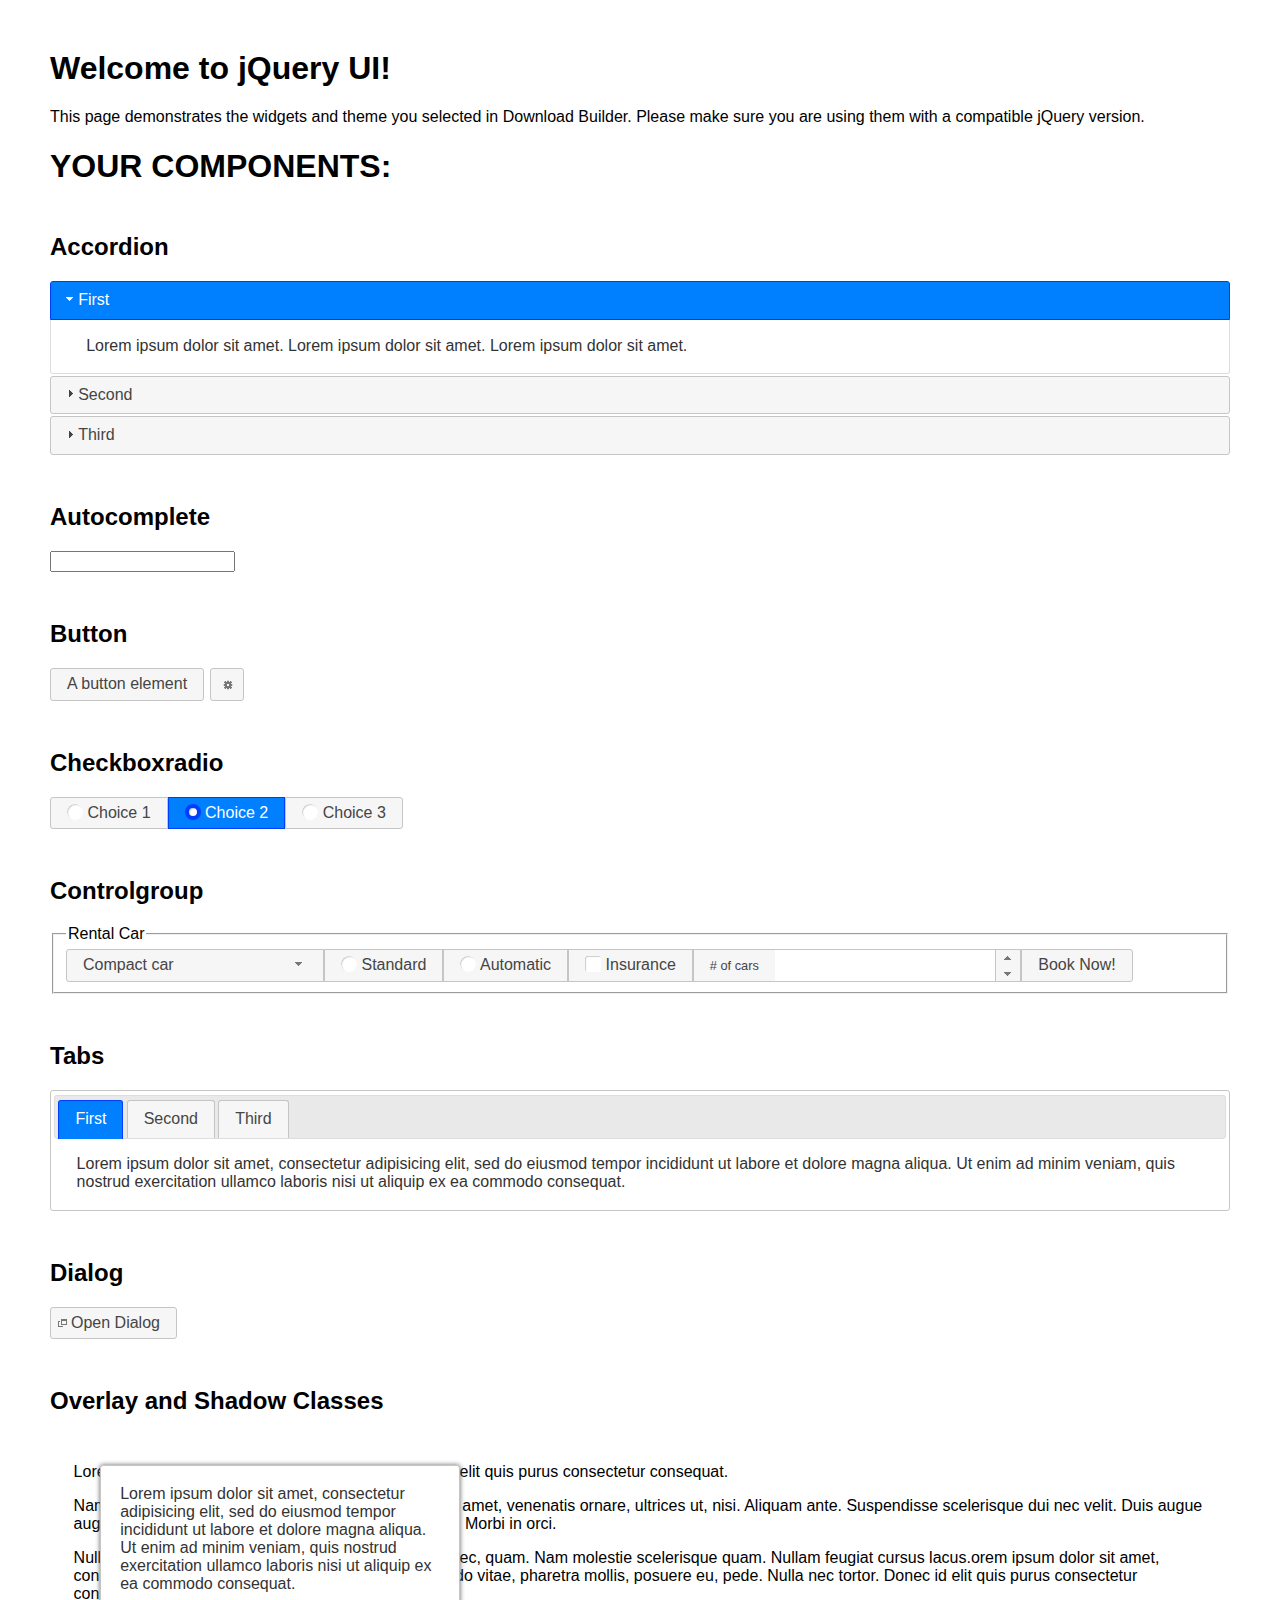
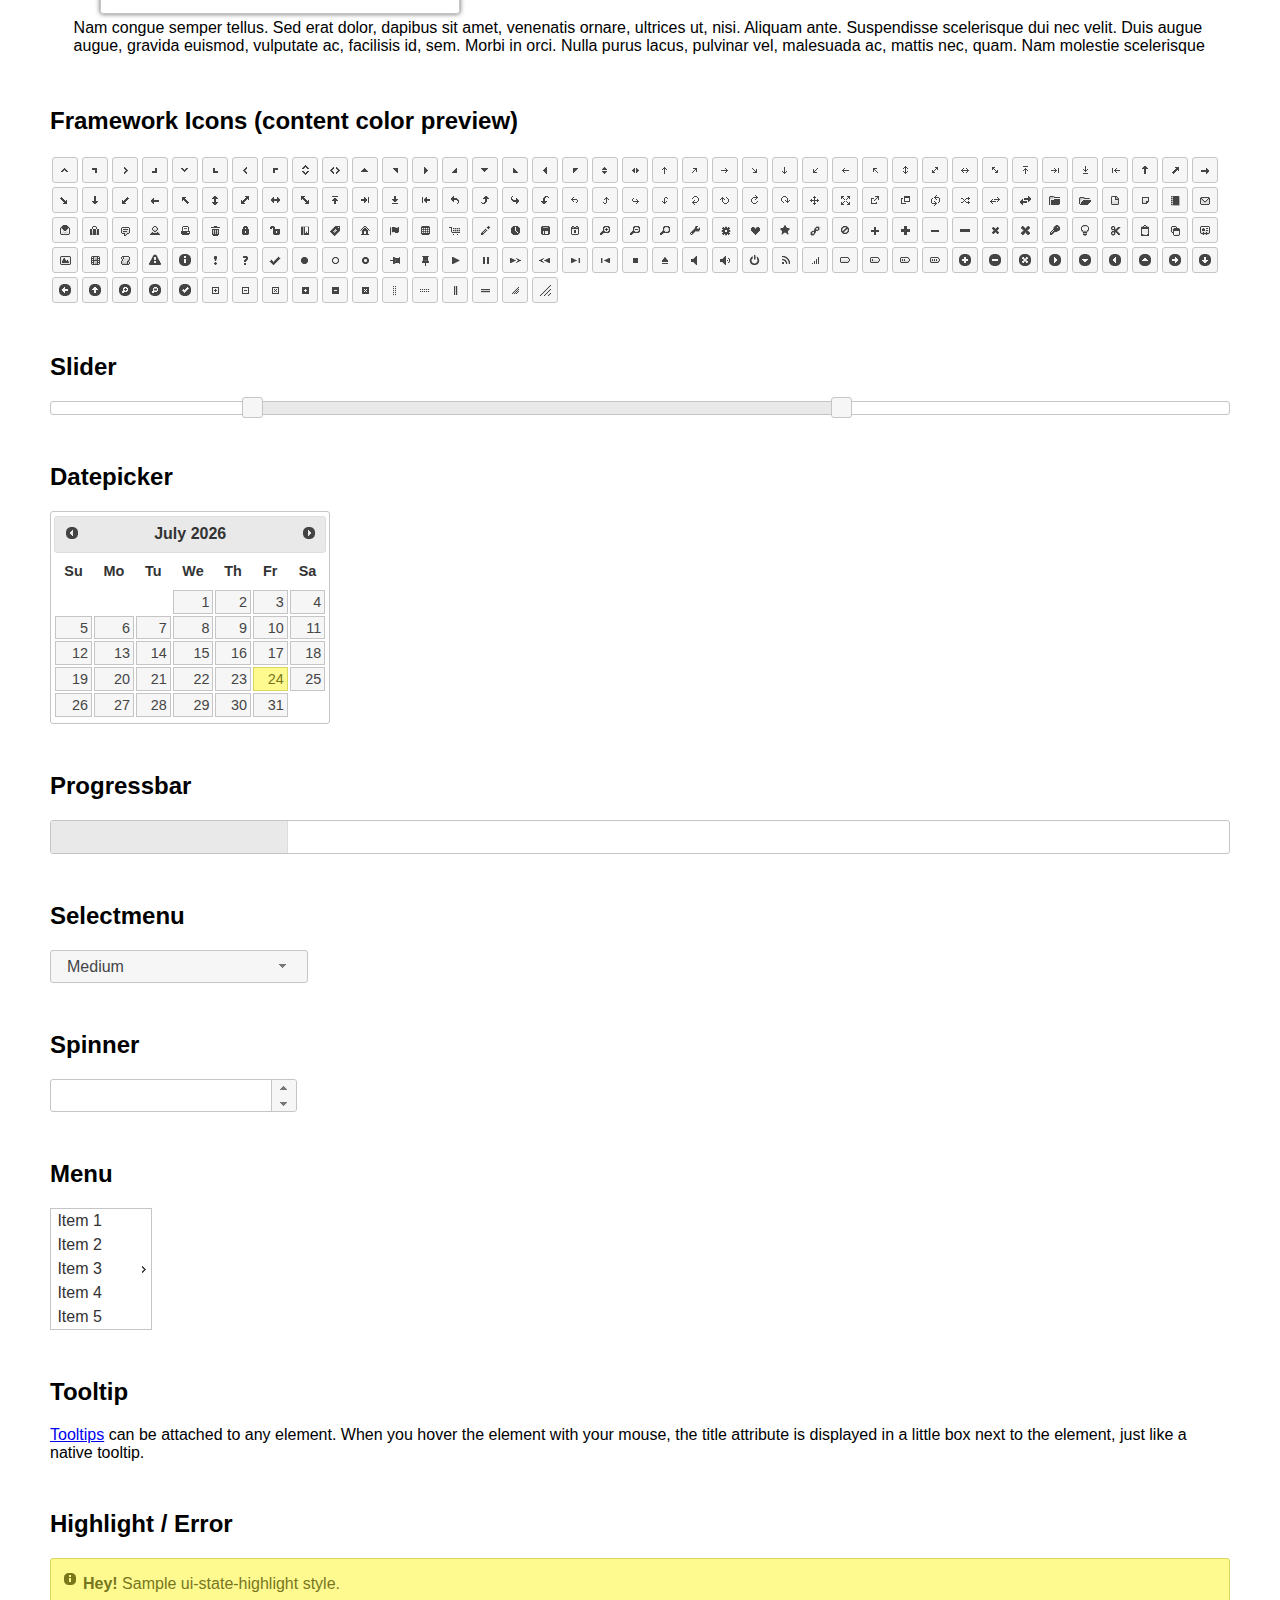
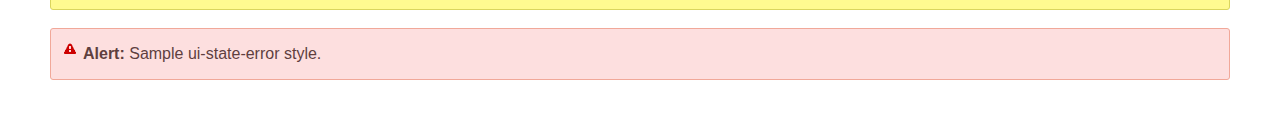
<file: Restaurant/jquery-ui-1.12.1/index.html>
<!doctype html>
<html lang="us">
<head>
	<meta charset="utf-8">
	<title>jQuery UI Example Page</title>
	<link href="jquery-ui.css" rel="stylesheet">
	<style>
	body{
		font-family: "Trebuchet MS", sans-serif;
		margin: 50px;
	}
	.demoHeaders {
		margin-top: 2em;
	}
	#dialog-link {
		padding: .4em 1em .4em 20px;
		text-decoration: none;
		position: relative;
	}
	#dialog-link span.ui-icon {
		margin: 0 5px 0 0;
		position: absolute;
		left: .2em;
		top: 50%;
		margin-top: -8px;
	}
	#icons {
		margin: 0;
		padding: 0;
	}
	#icons li {
		margin: 2px;
		position: relative;
		padding: 4px 0;
		cursor: pointer;
		float: left;
		list-style: none;
	}
	#icons span.ui-icon {
		float: left;
		margin: 0 4px;
	}
	.fakewindowcontain .ui-widget-overlay {
		position: absolute;
	}
	select {
		width: 200px;
	}
	</style>
</head>
<body>

<h1>Welcome to jQuery UI!</h1>

<div class="ui-widget">
	<p>This page demonstrates the widgets and theme you selected in Download Builder. Please make sure you are using them with a compatible jQuery version.</p>
</div>

<h1>YOUR COMPONENTS:</h1>


<!-- Accordion -->
<h2 class="demoHeaders">Accordion</h2>
<div id="accordion">
	<h3>First</h3>
	<div>Lorem ipsum dolor sit amet. Lorem ipsum dolor sit amet. Lorem ipsum dolor sit amet.</div>
	<h3>Second</h3>
	<div>Phasellus mattis tincidunt nibh.</div>
	<h3>Third</h3>
	<div>Nam dui erat, auctor a, dignissim quis.</div>
</div>



<!-- Autocomplete -->
<h2 class="demoHeaders">Autocomplete</h2>
<div>
	<input id="autocomplete" title="type &quot;a&quot;">
</div>



<!-- Button -->
<h2 class="demoHeaders">Button</h2>
<button id="button">A button element</button>
<button id="button-icon">An icon-only button</button>



<!-- Checkboxradio -->
<h2 class="demoHeaders">Checkboxradio</h2>
<form style="margin-top: 1em;">
	<div id="radioset">
		<input type="radio" id="radio1" name="radio"><label for="radio1">Choice 1</label>
		<input type="radio" id="radio2" name="radio" checked="checked"><label for="radio2">Choice 2</label>
		<input type="radio" id="radio3" name="radio"><label for="radio3">Choice 3</label>
	</div>
</form>



<!-- Controlgroup -->
<h2 class="demoHeaders">Controlgroup</h2>
<fieldset>
	<legend>Rental Car</legend>
	<div id="controlgroup">
		<select id="car-type">
			<option>Compact car</option>
			<option>Midsize car</option>
			<option>Full size car</option>
			<option>SUV</option>
			<option>Luxury</option>
			<option>Truck</option>
			<option>Van</option>
		</select>
		<label for="transmission-standard">Standard</label>
		<input type="radio" name="transmission" id="transmission-standard">
		<label for="transmission-automatic">Automatic</label>
		<input type="radio" name="transmission" id="transmission-automatic">
		<label for="insurance">Insurance</label>
		<input type="checkbox" name="insurance" id="insurance">
		<label for="horizontal-spinner" class="ui-controlgroup-label"># of cars</label>
		<input id="horizontal-spinner" class="ui-spinner-input">
		<button>Book Now!</button>
	</div>
</fieldset>



<!-- Tabs -->
<h2 class="demoHeaders">Tabs</h2>
<div id="tabs">
	<ul>
		<li><a href="#tabs-1">First</a></li>
		<li><a href="#tabs-2">Second</a></li>
		<li><a href="#tabs-3">Third</a></li>
	</ul>
	<div id="tabs-1">Lorem ipsum dolor sit amet, consectetur adipisicing elit, sed do eiusmod tempor incididunt ut labore et dolore magna aliqua. Ut enim ad minim veniam, quis nostrud exercitation ullamco laboris nisi ut aliquip ex ea commodo consequat.</div>
	<div id="tabs-2">Phasellus mattis tincidunt nibh. Cras orci urna, blandit id, pretium vel, aliquet ornare, felis. Maecenas scelerisque sem non nisl. Fusce sed lorem in enim dictum bibendum.</div>
	<div id="tabs-3">Nam dui erat, auctor a, dignissim quis, sollicitudin eu, felis. Pellentesque nisi urna, interdum eget, sagittis et, consequat vestibulum, lacus. Mauris porttitor ullamcorper augue.</div>
</div>



<h2 class="demoHeaders">Dialog</h2>
<p>
	<button id="dialog-link" class="ui-button ui-corner-all ui-widget">
		<span class="ui-icon ui-icon-newwin"></span>Open Dialog
	</button>
</p>

<h2 class="demoHeaders">Overlay and Shadow Classes</h2>
<div style="position: relative; width: 96%; height: 200px; padding:1% 2%; overflow:hidden;" class="fakewindowcontain">
	<p>Lorem ipsum dolor sit amet,  Nulla nec tortor. Donec id elit quis purus consectetur consequat. </p><p>Nam congue semper tellus. Sed erat dolor, dapibus sit amet, venenatis ornare, ultrices ut, nisi. Aliquam ante. Suspendisse scelerisque dui nec velit. Duis augue augue, gravida euismod, vulputate ac, facilisis id, sem. Morbi in orci. </p><p>Nulla purus lacus, pulvinar vel, malesuada ac, mattis nec, quam. Nam molestie scelerisque quam. Nullam feugiat cursus lacus.orem ipsum dolor sit amet, consectetur adipiscing elit. Donec libero risus, commodo vitae, pharetra mollis, posuere eu, pede. Nulla nec tortor. Donec id elit quis purus consectetur consequat. </p><p>Nam congue semper tellus. Sed erat dolor, dapibus sit amet, venenatis ornare, ultrices ut, nisi. Aliquam ante. Suspendisse scelerisque dui nec velit. Duis augue augue, gravida euismod, vulputate ac, facilisis id, sem. Morbi in orci. Nulla purus lacus, pulvinar vel, malesuada ac, mattis nec, quam. Nam molestie scelerisque quam. </p><p>Nullam feugiat cursus lacus.orem ipsum dolor sit amet, consectetur adipiscing elit. Donec libero risus, commodo vitae, pharetra mollis, posuere eu, pede. Nulla nec tortor. Donec id elit quis purus consectetur consequat. Nam congue semper tellus. Sed erat dolor, dapibus sit amet, venenatis ornare, ultrices ut, nisi. Aliquam ante. </p><p>Suspendisse scelerisque dui nec velit. Duis augue augue, gravida euismod, vulputate ac, facilisis id, sem. Morbi in orci. Nulla purus lacus, pulvinar vel, malesuada ac, mattis nec, quam. Nam molestie scelerisque quam. Nullam feugiat cursus lacus.orem ipsum dolor sit amet, consectetur adipiscing elit. Donec libero risus, commodo vitae, pharetra mollis, posuere eu, pede. Nulla nec tortor. Donec id elit quis purus consectetur consequat. Nam congue semper tellus. Sed erat dolor, dapibus sit amet, venenatis ornare, ultrices ut, nisi. </p>

	<!-- ui-dialog -->
	<div class="ui-widget-overlay ui-front"></div>
	<div style="position: absolute; width: 320px; left: 50px; top: 30px; padding: 1.2em" class="ui-widget ui-front ui-widget-content ui-corner-all ui-widget-shadow">
		Lorem ipsum dolor sit amet, consectetur adipisicing elit, sed do eiusmod tempor incididunt ut labore et dolore magna aliqua. Ut enim ad minim veniam, quis nostrud exercitation ullamco laboris nisi ut aliquip ex ea commodo consequat.
	</div>

</div>

<!-- ui-dialog -->
<div id="dialog" title="Dialog Title">
	<p>Lorem ipsum dolor sit amet, consectetur adipisicing elit, sed do eiusmod tempor incididunt ut labore et dolore magna aliqua. Ut enim ad minim veniam, quis nostrud exercitation ullamco laboris nisi ut aliquip ex ea commodo consequat.</p>
</div>



<h2 class="demoHeaders">Framework Icons (content color preview)</h2>
<ul id="icons" class="ui-widget ui-helper-clearfix">
	<li class="ui-state-default ui-corner-all" title=".ui-icon-caret-1-n"><span class="ui-icon ui-icon-caret-1-n"></span></li>
	<li class="ui-state-default ui-corner-all" title=".ui-icon-caret-1-ne"><span class="ui-icon ui-icon-caret-1-ne"></span></li>
	<li class="ui-state-default ui-corner-all" title=".ui-icon-caret-1-e"><span class="ui-icon ui-icon-caret-1-e"></span></li>
	<li class="ui-state-default ui-corner-all" title=".ui-icon-caret-1-se"><span class="ui-icon ui-icon-caret-1-se"></span></li>
	<li class="ui-state-default ui-corner-all" title=".ui-icon-caret-1-s"><span class="ui-icon ui-icon-caret-1-s"></span></li>
	<li class="ui-state-default ui-corner-all" title=".ui-icon-caret-1-sw"><span class="ui-icon ui-icon-caret-1-sw"></span></li>
	<li class="ui-state-default ui-corner-all" title=".ui-icon-caret-1-w"><span class="ui-icon ui-icon-caret-1-w"></span></li>
	<li class="ui-state-default ui-corner-all" title=".ui-icon-caret-1-nw"><span class="ui-icon ui-icon-caret-1-nw"></span></li>
	<li class="ui-state-default ui-corner-all" title=".ui-icon-caret-2-n-s"><span class="ui-icon ui-icon-caret-2-n-s"></span></li>
	<li class="ui-state-default ui-corner-all" title=".ui-icon-caret-2-e-w"><span class="ui-icon ui-icon-caret-2-e-w"></span></li>
	<li class="ui-state-default ui-corner-all" title=".ui-icon-triangle-1-n"><span class="ui-icon ui-icon-triangle-1-n"></span></li>
	<li class="ui-state-default ui-corner-all" title=".ui-icon-triangle-1-ne"><span class="ui-icon ui-icon-triangle-1-ne"></span></li>
	<li class="ui-state-default ui-corner-all" title=".ui-icon-triangle-1-e"><span class="ui-icon ui-icon-triangle-1-e"></span></li>
	<li class="ui-state-default ui-corner-all" title=".ui-icon-triangle-1-se"><span class="ui-icon ui-icon-triangle-1-se"></span></li>
	<li class="ui-state-default ui-corner-all" title=".ui-icon-triangle-1-s"><span class="ui-icon ui-icon-triangle-1-s"></span></li>
	<li class="ui-state-default ui-corner-all" title=".ui-icon-triangle-1-sw"><span class="ui-icon ui-icon-triangle-1-sw"></span></li>
	<li class="ui-state-default ui-corner-all" title=".ui-icon-triangle-1-w"><span class="ui-icon ui-icon-triangle-1-w"></span></li>
	<li class="ui-state-default ui-corner-all" title=".ui-icon-triangle-1-nw"><span class="ui-icon ui-icon-triangle-1-nw"></span></li>
	<li class="ui-state-default ui-corner-all" title=".ui-icon-triangle-2-n-s"><span class="ui-icon ui-icon-triangle-2-n-s"></span></li>
	<li class="ui-state-default ui-corner-all" title=".ui-icon-triangle-2-e-w"><span class="ui-icon ui-icon-triangle-2-e-w"></span></li>
	<li class="ui-state-default ui-corner-all" title=".ui-icon-arrow-1-n"><span class="ui-icon ui-icon-arrow-1-n"></span></li>
	<li class="ui-state-default ui-corner-all" title=".ui-icon-arrow-1-ne"><span class="ui-icon ui-icon-arrow-1-ne"></span></li>
	<li class="ui-state-default ui-corner-all" title=".ui-icon-arrow-1-e"><span class="ui-icon ui-icon-arrow-1-e"></span></li>
	<li class="ui-state-default ui-corner-all" title=".ui-icon-arrow-1-se"><span class="ui-icon ui-icon-arrow-1-se"></span></li>
	<li class="ui-state-default ui-corner-all" title=".ui-icon-arrow-1-s"><span class="ui-icon ui-icon-arrow-1-s"></span></li>
	<li class="ui-state-default ui-corner-all" title=".ui-icon-arrow-1-sw"><span class="ui-icon ui-icon-arrow-1-sw"></span></li>
	<li class="ui-state-default ui-corner-all" title=".ui-icon-arrow-1-w"><span class="ui-icon ui-icon-arrow-1-w"></span></li>
	<li class="ui-state-default ui-corner-all" title=".ui-icon-arrow-1-nw"><span class="ui-icon ui-icon-arrow-1-nw"></span></li>
	<li class="ui-state-default ui-corner-all" title=".ui-icon-arrow-2-n-s"><span class="ui-icon ui-icon-arrow-2-n-s"></span></li>
	<li class="ui-state-default ui-corner-all" title=".ui-icon-arrow-2-ne-sw"><span class="ui-icon ui-icon-arrow-2-ne-sw"></span></li>
	<li class="ui-state-default ui-corner-all" title=".ui-icon-arrow-2-e-w"><span class="ui-icon ui-icon-arrow-2-e-w"></span></li>
	<li class="ui-state-default ui-corner-all" title=".ui-icon-arrow-2-se-nw"><span class="ui-icon ui-icon-arrow-2-se-nw"></span></li>
	<li class="ui-state-default ui-corner-all" title=".ui-icon-arrowstop-1-n"><span class="ui-icon ui-icon-arrowstop-1-n"></span></li>
	<li class="ui-state-default ui-corner-all" title=".ui-icon-arrowstop-1-e"><span class="ui-icon ui-icon-arrowstop-1-e"></span></li>
	<li class="ui-state-default ui-corner-all" title=".ui-icon-arrowstop-1-s"><span class="ui-icon ui-icon-arrowstop-1-s"></span></li>
	<li class="ui-state-default ui-corner-all" title=".ui-icon-arrowstop-1-w"><span class="ui-icon ui-icon-arrowstop-1-w"></span></li>
	<li class="ui-state-default ui-corner-all" title=".ui-icon-arrowthick-1-n"><span class="ui-icon ui-icon-arrowthick-1-n"></span></li>
	<li class="ui-state-default ui-corner-all" title=".ui-icon-arrowthick-1-ne"><span class="ui-icon ui-icon-arrowthick-1-ne"></span></li>
	<li class="ui-state-default ui-corner-all" title=".ui-icon-arrowthick-1-e"><span class="ui-icon ui-icon-arrowthick-1-e"></span></li>
	<li class="ui-state-default ui-corner-all" title=".ui-icon-arrowthick-1-se"><span class="ui-icon ui-icon-arrowthick-1-se"></span></li>
	<li class="ui-state-default ui-corner-all" title=".ui-icon-arrowthick-1-s"><span class="ui-icon ui-icon-arrowthick-1-s"></span></li>
	<li class="ui-state-default ui-corner-all" title=".ui-icon-arrowthick-1-sw"><span class="ui-icon ui-icon-arrowthick-1-sw"></span></li>
	<li class="ui-state-default ui-corner-all" title=".ui-icon-arrowthick-1-w"><span class="ui-icon ui-icon-arrowthick-1-w"></span></li>
	<li class="ui-state-default ui-corner-all" title=".ui-icon-arrowthick-1-nw"><span class="ui-icon ui-icon-arrowthick-1-nw"></span></li>
	<li class="ui-state-default ui-corner-all" title=".ui-icon-arrowthick-2-n-s"><span class="ui-icon ui-icon-arrowthick-2-n-s"></span></li>
	<li class="ui-state-default ui-corner-all" title=".ui-icon-arrowthick-2-ne-sw"><span class="ui-icon ui-icon-arrowthick-2-ne-sw"></span></li>
	<li class="ui-state-default ui-corner-all" title=".ui-icon-arrowthick-2-e-w"><span class="ui-icon ui-icon-arrowthick-2-e-w"></span></li>
	<li class="ui-state-default ui-corner-all" title=".ui-icon-arrowthick-2-se-nw"><span class="ui-icon ui-icon-arrowthick-2-se-nw"></span></li>
	<li class="ui-state-default ui-corner-all" title=".ui-icon-arrowthickstop-1-n"><span class="ui-icon ui-icon-arrowthickstop-1-n"></span></li>
	<li class="ui-state-default ui-corner-all" title=".ui-icon-arrowthickstop-1-e"><span class="ui-icon ui-icon-arrowthickstop-1-e"></span></li>
	<li class="ui-state-default ui-corner-all" title=".ui-icon-arrowthickstop-1-s"><span class="ui-icon ui-icon-arrowthickstop-1-s"></span></li>
	<li class="ui-state-default ui-corner-all" title=".ui-icon-arrowthickstop-1-w"><span class="ui-icon ui-icon-arrowthickstop-1-w"></span></li>
	<li class="ui-state-default ui-corner-all" title=".ui-icon-arrowreturnthick-1-w"><span class="ui-icon ui-icon-arrowreturnthick-1-w"></span></li>
	<li class="ui-state-default ui-corner-all" title=".ui-icon-arrowreturnthick-1-n"><span class="ui-icon ui-icon-arrowreturnthick-1-n"></span></li>
	<li class="ui-state-default ui-corner-all" title=".ui-icon-arrowreturnthick-1-e"><span class="ui-icon ui-icon-arrowreturnthick-1-e"></span></li>
	<li class="ui-state-default ui-corner-all" title=".ui-icon-arrowreturnthick-1-s"><span class="ui-icon ui-icon-arrowreturnthick-1-s"></span></li>
	<li class="ui-state-default ui-corner-all" title=".ui-icon-arrowreturn-1-w"><span class="ui-icon ui-icon-arrowreturn-1-w"></span></li>
	<li class="ui-state-default ui-corner-all" title=".ui-icon-arrowreturn-1-n"><span class="ui-icon ui-icon-arrowreturn-1-n"></span></li>
	<li class="ui-state-default ui-corner-all" title=".ui-icon-arrowreturn-1-e"><span class="ui-icon ui-icon-arrowreturn-1-e"></span></li>
	<li class="ui-state-default ui-corner-all" title=".ui-icon-arrowreturn-1-s"><span class="ui-icon ui-icon-arrowreturn-1-s"></span></li>
	<li class="ui-state-default ui-corner-all" title=".ui-icon-arrowrefresh-1-w"><span class="ui-icon ui-icon-arrowrefresh-1-w"></span></li>
	<li class="ui-state-default ui-corner-all" title=".ui-icon-arrowrefresh-1-n"><span class="ui-icon ui-icon-arrowrefresh-1-n"></span></li>
	<li class="ui-state-default ui-corner-all" title=".ui-icon-arrowrefresh-1-e"><span class="ui-icon ui-icon-arrowrefresh-1-e"></span></li>
	<li class="ui-state-default ui-corner-all" title=".ui-icon-arrowrefresh-1-s"><span class="ui-icon ui-icon-arrowrefresh-1-s"></span></li>
	<li class="ui-state-default ui-corner-all" title=".ui-icon-arrow-4"><span class="ui-icon ui-icon-arrow-4"></span></li>
	<li class="ui-state-default ui-corner-all" title=".ui-icon-arrow-4-diag"><span class="ui-icon ui-icon-arrow-4-diag"></span></li>
	<li class="ui-state-default ui-corner-all" title=".ui-icon-extlink"><span class="ui-icon ui-icon-extlink"></span></li>
	<li class="ui-state-default ui-corner-all" title=".ui-icon-newwin"><span class="ui-icon ui-icon-newwin"></span></li>
	<li class="ui-state-default ui-corner-all" title=".ui-icon-refresh"><span class="ui-icon ui-icon-refresh"></span></li>
	<li class="ui-state-default ui-corner-all" title=".ui-icon-shuffle"><span class="ui-icon ui-icon-shuffle"></span></li>
	<li class="ui-state-default ui-corner-all" title=".ui-icon-transfer-e-w"><span class="ui-icon ui-icon-transfer-e-w"></span></li>
	<li class="ui-state-default ui-corner-all" title=".ui-icon-transferthick-e-w"><span class="ui-icon ui-icon-transferthick-e-w"></span></li>
	<li class="ui-state-default ui-corner-all" title=".ui-icon-folder-collapsed"><span class="ui-icon ui-icon-folder-collapsed"></span></li>
	<li class="ui-state-default ui-corner-all" title=".ui-icon-folder-open"><span class="ui-icon ui-icon-folder-open"></span></li>
	<li class="ui-state-default ui-corner-all" title=".ui-icon-document"><span class="ui-icon ui-icon-document"></span></li>
	<li class="ui-state-default ui-corner-all" title=".ui-icon-document-b"><span class="ui-icon ui-icon-document-b"></span></li>
	<li class="ui-state-default ui-corner-all" title=".ui-icon-note"><span class="ui-icon ui-icon-note"></span></li>
	<li class="ui-state-default ui-corner-all" title=".ui-icon-mail-closed"><span class="ui-icon ui-icon-mail-closed"></span></li>
	<li class="ui-state-default ui-corner-all" title=".ui-icon-mail-open"><span class="ui-icon ui-icon-mail-open"></span></li>
	<li class="ui-state-default ui-corner-all" title=".ui-icon-suitcase"><span class="ui-icon ui-icon-suitcase"></span></li>
	<li class="ui-state-default ui-corner-all" title=".ui-icon-comment"><span class="ui-icon ui-icon-comment"></span></li>
	<li class="ui-state-default ui-corner-all" title=".ui-icon-person"><span class="ui-icon ui-icon-person"></span></li>
	<li class="ui-state-default ui-corner-all" title=".ui-icon-print"><span class="ui-icon ui-icon-print"></span></li>
	<li class="ui-state-default ui-corner-all" title=".ui-icon-trash"><span class="ui-icon ui-icon-trash"></span></li>
	<li class="ui-state-default ui-corner-all" title=".ui-icon-locked"><span class="ui-icon ui-icon-locked"></span></li>
	<li class="ui-state-default ui-corner-all" title=".ui-icon-unlocked"><span class="ui-icon ui-icon-unlocked"></span></li>
	<li class="ui-state-default ui-corner-all" title=".ui-icon-bookmark"><span class="ui-icon ui-icon-bookmark"></span></li>
	<li class="ui-state-default ui-corner-all" title=".ui-icon-tag"><span class="ui-icon ui-icon-tag"></span></li>
	<li class="ui-state-default ui-corner-all" title=".ui-icon-home"><span class="ui-icon ui-icon-home"></span></li>
	<li class="ui-state-default ui-corner-all" title=".ui-icon-flag"><span class="ui-icon ui-icon-flag"></span></li>
	<li class="ui-state-default ui-corner-all" title=".ui-icon-calculator"><span class="ui-icon ui-icon-calculator"></span></li>
	<li class="ui-state-default ui-corner-all" title=".ui-icon-cart"><span class="ui-icon ui-icon-cart"></span></li>
	<li class="ui-state-default ui-corner-all" title=".ui-icon-pencil"><span class="ui-icon ui-icon-pencil"></span></li>
	<li class="ui-state-default ui-corner-all" title=".ui-icon-clock"><span class="ui-icon ui-icon-clock"></span></li>
	<li class="ui-state-default ui-corner-all" title=".ui-icon-disk"><span class="ui-icon ui-icon-disk"></span></li>
	<li class="ui-state-default ui-corner-all" title=".ui-icon-calendar"><span class="ui-icon ui-icon-calendar"></span></li>
	<li class="ui-state-default ui-corner-all" title=".ui-icon-zoomin"><span class="ui-icon ui-icon-zoomin"></span></li>
	<li class="ui-state-default ui-corner-all" title=".ui-icon-zoomout"><span class="ui-icon ui-icon-zoomout"></span></li>
	<li class="ui-state-default ui-corner-all" title=".ui-icon-search"><span class="ui-icon ui-icon-search"></span></li>
	<li class="ui-state-default ui-corner-all" title=".ui-icon-wrench"><span class="ui-icon ui-icon-wrench"></span></li>
	<li class="ui-state-default ui-corner-all" title=".ui-icon-gear"><span class="ui-icon ui-icon-gear"></span></li>
	<li class="ui-state-default ui-corner-all" title=".ui-icon-heart"><span class="ui-icon ui-icon-heart"></span></li>
	<li class="ui-state-default ui-corner-all" title=".ui-icon-star"><span class="ui-icon ui-icon-star"></span></li>
	<li class="ui-state-default ui-corner-all" title=".ui-icon-link"><span class="ui-icon ui-icon-link"></span></li>
	<li class="ui-state-default ui-corner-all" title=".ui-icon-cancel"><span class="ui-icon ui-icon-cancel"></span></li>
	<li class="ui-state-default ui-corner-all" title=".ui-icon-plus"><span class="ui-icon ui-icon-plus"></span></li>
	<li class="ui-state-default ui-corner-all" title=".ui-icon-plusthick"><span class="ui-icon ui-icon-plusthick"></span></li>
	<li class="ui-state-default ui-corner-all" title=".ui-icon-minus"><span class="ui-icon ui-icon-minus"></span></li>
	<li class="ui-state-default ui-corner-all" title=".ui-icon-minusthick"><span class="ui-icon ui-icon-minusthick"></span></li>
	<li class="ui-state-default ui-corner-all" title=".ui-icon-close"><span class="ui-icon ui-icon-close"></span></li>
	<li class="ui-state-default ui-corner-all" title=".ui-icon-closethick"><span class="ui-icon ui-icon-closethick"></span></li>
	<li class="ui-state-default ui-corner-all" title=".ui-icon-key"><span class="ui-icon ui-icon-key"></span></li>
	<li class="ui-state-default ui-corner-all" title=".ui-icon-lightbulb"><span class="ui-icon ui-icon-lightbulb"></span></li>
	<li class="ui-state-default ui-corner-all" title=".ui-icon-scissors"><span class="ui-icon ui-icon-scissors"></span></li>
	<li class="ui-state-default ui-corner-all" title=".ui-icon-clipboard"><span class="ui-icon ui-icon-clipboard"></span></li>
	<li class="ui-state-default ui-corner-all" title=".ui-icon-copy"><span class="ui-icon ui-icon-copy"></span></li>
	<li class="ui-state-default ui-corner-all" title=".ui-icon-contact"><span class="ui-icon ui-icon-contact"></span></li>
	<li class="ui-state-default ui-corner-all" title=".ui-icon-image"><span class="ui-icon ui-icon-image"></span></li>
	<li class="ui-state-default ui-corner-all" title=".ui-icon-video"><span class="ui-icon ui-icon-video"></span></li>
	<li class="ui-state-default ui-corner-all" title=".ui-icon-script"><span class="ui-icon ui-icon-script"></span></li>
	<li class="ui-state-default ui-corner-all" title=".ui-icon-alert"><span class="ui-icon ui-icon-alert"></span></li>
	<li class="ui-state-default ui-corner-all" title=".ui-icon-info"><span class="ui-icon ui-icon-info"></span></li>
	<li class="ui-state-default ui-corner-all" title=".ui-icon-notice"><span class="ui-icon ui-icon-notice"></span></li>
	<li class="ui-state-default ui-corner-all" title=".ui-icon-help"><span class="ui-icon ui-icon-help"></span></li>
	<li class="ui-state-default ui-corner-all" title=".ui-icon-check"><span class="ui-icon ui-icon-check"></span></li>
	<li class="ui-state-default ui-corner-all" title=".ui-icon-bullet"><span class="ui-icon ui-icon-bullet"></span></li>
	<li class="ui-state-default ui-corner-all" title=".ui-icon-radio-off"><span class="ui-icon ui-icon-radio-off"></span></li>
	<li class="ui-state-default ui-corner-all" title=".ui-icon-radio-on"><span class="ui-icon ui-icon-radio-on"></span></li>
	<li class="ui-state-default ui-corner-all" title=".ui-icon-pin-w"><span class="ui-icon ui-icon-pin-w"></span></li>
	<li class="ui-state-default ui-corner-all" title=".ui-icon-pin-s"><span class="ui-icon ui-icon-pin-s"></span></li>
	<li class="ui-state-default ui-corner-all" title=".ui-icon-play"><span class="ui-icon ui-icon-play"></span></li>
	<li class="ui-state-default ui-corner-all" title=".ui-icon-pause"><span class="ui-icon ui-icon-pause"></span></li>
	<li class="ui-state-default ui-corner-all" title=".ui-icon-seek-next"><span class="ui-icon ui-icon-seek-next"></span></li>
	<li class="ui-state-default ui-corner-all" title=".ui-icon-seek-prev"><span class="ui-icon ui-icon-seek-prev"></span></li>
	<li class="ui-state-default ui-corner-all" title=".ui-icon-seek-end"><span class="ui-icon ui-icon-seek-end"></span></li>
	<li class="ui-state-default ui-corner-all" title=".ui-icon-seek-first"><span class="ui-icon ui-icon-seek-first"></span></li>
	<li class="ui-state-default ui-corner-all" title=".ui-icon-stop"><span class="ui-icon ui-icon-stop"></span></li>
	<li class="ui-state-default ui-corner-all" title=".ui-icon-eject"><span class="ui-icon ui-icon-eject"></span></li>
	<li class="ui-state-default ui-corner-all" title=".ui-icon-volume-off"><span class="ui-icon ui-icon-volume-off"></span></li>
	<li class="ui-state-default ui-corner-all" title=".ui-icon-volume-on"><span class="ui-icon ui-icon-volume-on"></span></li>
	<li class="ui-state-default ui-corner-all" title=".ui-icon-power"><span class="ui-icon ui-icon-power"></span></li>
	<li class="ui-state-default ui-corner-all" title=".ui-icon-signal-diag"><span class="ui-icon ui-icon-signal-diag"></span></li>
	<li class="ui-state-default ui-corner-all" title=".ui-icon-signal"><span class="ui-icon ui-icon-signal"></span></li>
	<li class="ui-state-default ui-corner-all" title=".ui-icon-battery-0"><span class="ui-icon ui-icon-battery-0"></span></li>
	<li class="ui-state-default ui-corner-all" title=".ui-icon-battery-1"><span class="ui-icon ui-icon-battery-1"></span></li>
	<li class="ui-state-default ui-corner-all" title=".ui-icon-battery-2"><span class="ui-icon ui-icon-battery-2"></span></li>
	<li class="ui-state-default ui-corner-all" title=".ui-icon-battery-3"><span class="ui-icon ui-icon-battery-3"></span></li>
	<li class="ui-state-default ui-corner-all" title=".ui-icon-circle-plus"><span class="ui-icon ui-icon-circle-plus"></span></li>
	<li class="ui-state-default ui-corner-all" title=".ui-icon-circle-minus"><span class="ui-icon ui-icon-circle-minus"></span></li>
	<li class="ui-state-default ui-corner-all" title=".ui-icon-circle-close"><span class="ui-icon ui-icon-circle-close"></span></li>
	<li class="ui-state-default ui-corner-all" title=".ui-icon-circle-triangle-e"><span class="ui-icon ui-icon-circle-triangle-e"></span></li>
	<li class="ui-state-default ui-corner-all" title=".ui-icon-circle-triangle-s"><span class="ui-icon ui-icon-circle-triangle-s"></span></li>
	<li class="ui-state-default ui-corner-all" title=".ui-icon-circle-triangle-w"><span class="ui-icon ui-icon-circle-triangle-w"></span></li>
	<li class="ui-state-default ui-corner-all" title=".ui-icon-circle-triangle-n"><span class="ui-icon ui-icon-circle-triangle-n"></span></li>
	<li class="ui-state-default ui-corner-all" title=".ui-icon-circle-arrow-e"><span class="ui-icon ui-icon-circle-arrow-e"></span></li>
	<li class="ui-state-default ui-corner-all" title=".ui-icon-circle-arrow-s"><span class="ui-icon ui-icon-circle-arrow-s"></span></li>
	<li class="ui-state-default ui-corner-all" title=".ui-icon-circle-arrow-w"><span class="ui-icon ui-icon-circle-arrow-w"></span></li>
	<li class="ui-state-default ui-corner-all" title=".ui-icon-circle-arrow-n"><span class="ui-icon ui-icon-circle-arrow-n"></span></li>
	<li class="ui-state-default ui-corner-all" title=".ui-icon-circle-zoomin"><span class="ui-icon ui-icon-circle-zoomin"></span></li>
	<li class="ui-state-default ui-corner-all" title=".ui-icon-circle-zoomout"><span class="ui-icon ui-icon-circle-zoomout"></span></li>
	<li class="ui-state-default ui-corner-all" title=".ui-icon-circle-check"><span class="ui-icon ui-icon-circle-check"></span></li>
	<li class="ui-state-default ui-corner-all" title=".ui-icon-circlesmall-plus"><span class="ui-icon ui-icon-circlesmall-plus"></span></li>
	<li class="ui-state-default ui-corner-all" title=".ui-icon-circlesmall-minus"><span class="ui-icon ui-icon-circlesmall-minus"></span></li>
	<li class="ui-state-default ui-corner-all" title=".ui-icon-circlesmall-close"><span class="ui-icon ui-icon-circlesmall-close"></span></li>
	<li class="ui-state-default ui-corner-all" title=".ui-icon-squaresmall-plus"><span class="ui-icon ui-icon-squaresmall-plus"></span></li>
	<li class="ui-state-default ui-corner-all" title=".ui-icon-squaresmall-minus"><span class="ui-icon ui-icon-squaresmall-minus"></span></li>
	<li class="ui-state-default ui-corner-all" title=".ui-icon-squaresmall-close"><span class="ui-icon ui-icon-squaresmall-close"></span></li>
	<li class="ui-state-default ui-corner-all" title=".ui-icon-grip-dotted-vertical"><span class="ui-icon ui-icon-grip-dotted-vertical"></span></li>
	<li class="ui-state-default ui-corner-all" title=".ui-icon-grip-dotted-horizontal"><span class="ui-icon ui-icon-grip-dotted-horizontal"></span></li>
	<li class="ui-state-default ui-corner-all" title=".ui-icon-grip-solid-vertical"><span class="ui-icon ui-icon-grip-solid-vertical"></span></li>
	<li class="ui-state-default ui-corner-all" title=".ui-icon-grip-solid-horizontal"><span class="ui-icon ui-icon-grip-solid-horizontal"></span></li>
	<li class="ui-state-default ui-corner-all" title=".ui-icon-gripsmall-diagonal-se"><span class="ui-icon ui-icon-gripsmall-diagonal-se"></span></li>
	<li class="ui-state-default ui-corner-all" title=".ui-icon-grip-diagonal-se"><span class="ui-icon ui-icon-grip-diagonal-se"></span></li>
</ul>


<!-- Slider -->
<h2 class="demoHeaders">Slider</h2>
<div id="slider"></div>



<!-- Datepicker -->
<h2 class="demoHeaders">Datepicker</h2>
<div id="datepicker"></div>



<!-- Progressbar -->
<h2 class="demoHeaders">Progressbar</h2>
<div id="progressbar"></div>



<!-- Progressbar -->
<h2 class="demoHeaders">Selectmenu</h2>
<select id="selectmenu">
	<option>Slower</option>
	<option>Slow</option>
	<option selected="selected">Medium</option>
	<option>Fast</option>
	<option>Faster</option>
</select>



<!-- Spinner -->
<h2 class="demoHeaders">Spinner</h2>
<input id="spinner">



<!-- Menu -->
<h2 class="demoHeaders">Menu</h2>
<ul style="width:100px;" id="menu">
	<li><div>Item 1</div></li>
	<li><div>Item 2</div></li>
	<li><div>Item 3</div>
		<ul>
			<li><div>Item 3-1</div></li>
			<li><div>Item 3-2</div></li>
			<li><div>Item 3-3</div></li>
			<li><div>Item 3-4</div></li>
			<li><div>Item 3-5</div></li>
		</ul>
	</li>
	<li><div>Item 4</div></li>
	<li><div>Item 5</div></li>
</ul>



<!-- Tooltip -->
<h2 class="demoHeaders">Tooltip</h2>
<p id="tooltip">
	<a href="#" title="That&apos;s what this widget is">Tooltips</a> can be attached to any element. When you hover
the element with your mouse, the title attribute is displayed in a little box next to the element, just like a native tooltip.
</p>


<!-- Highlight / Error -->
<h2 class="demoHeaders">Highlight / Error</h2>
<div class="ui-widget">
	<div class="ui-state-highlight ui-corner-all" style="margin-top: 20px; padding: 0 .7em;">
		<p><span class="ui-icon ui-icon-info" style="float: left; margin-right: .3em;"></span>
		<strong>Hey!</strong> Sample ui-state-highlight style.</p>
	</div>
</div>
<br>
<div class="ui-widget">
	<div class="ui-state-error ui-corner-all" style="padding: 0 .7em;">
		<p><span class="ui-icon ui-icon-alert" style="float: left; margin-right: .3em;"></span>
		<strong>Alert:</strong> Sample ui-state-error style.</p>
	</div>
</div>

<script src="external/jquery/jquery.js"></script>
<script src="jquery-ui.js"></script>
<script>

$( "#accordion" ).accordion();



var availableTags = [
	"ActionScript",
	"AppleScript",
	"Asp",
	"BASIC",
	"C",
	"C++",
	"Clojure",
	"COBOL",
	"ColdFusion",
	"Erlang",
	"Fortran",
	"Groovy",
	"Haskell",
	"Java",
	"JavaScript",
	"Lisp",
	"Perl",
	"PHP",
	"Python",
	"Ruby",
	"Scala",
	"Scheme"
];
$( "#autocomplete" ).autocomplete({
	source: availableTags
});



$( "#button" ).button();
$( "#button-icon" ).button({
	icon: "ui-icon-gear",
	showLabel: false
});



$( "#radioset" ).buttonset();



$( "#controlgroup" ).controlgroup();



$( "#tabs" ).tabs();



$( "#dialog" ).dialog({
	autoOpen: false,
	width: 400,
	buttons: [
		{
			text: "Ok",
			click: function() {
				$( this ).dialog( "close" );
			}
		},
		{
			text: "Cancel",
			click: function() {
				$( this ).dialog( "close" );
			}
		}
	]
});

// Link to open the dialog
$( "#dialog-link" ).click(function( event ) {
	$( "#dialog" ).dialog( "open" );
	event.preventDefault();
});



$( "#datepicker" ).datepicker({
	inline: true
});



$( "#slider" ).slider({
	range: true,
	values: [ 17, 67 ]
});



$( "#progressbar" ).progressbar({
	value: 20
});



$( "#spinner" ).spinner();



$( "#menu" ).menu();



$( "#tooltip" ).tooltip();



$( "#selectmenu" ).selectmenu();


// Hover states on the static widgets
$( "#dialog-link, #icons li" ).hover(
	function() {
		$( this ).addClass( "ui-state-hover" );
	},
	function() {
		$( this ).removeClass( "ui-state-hover" );
	}
);
</script>
</body>
</html>
</file>
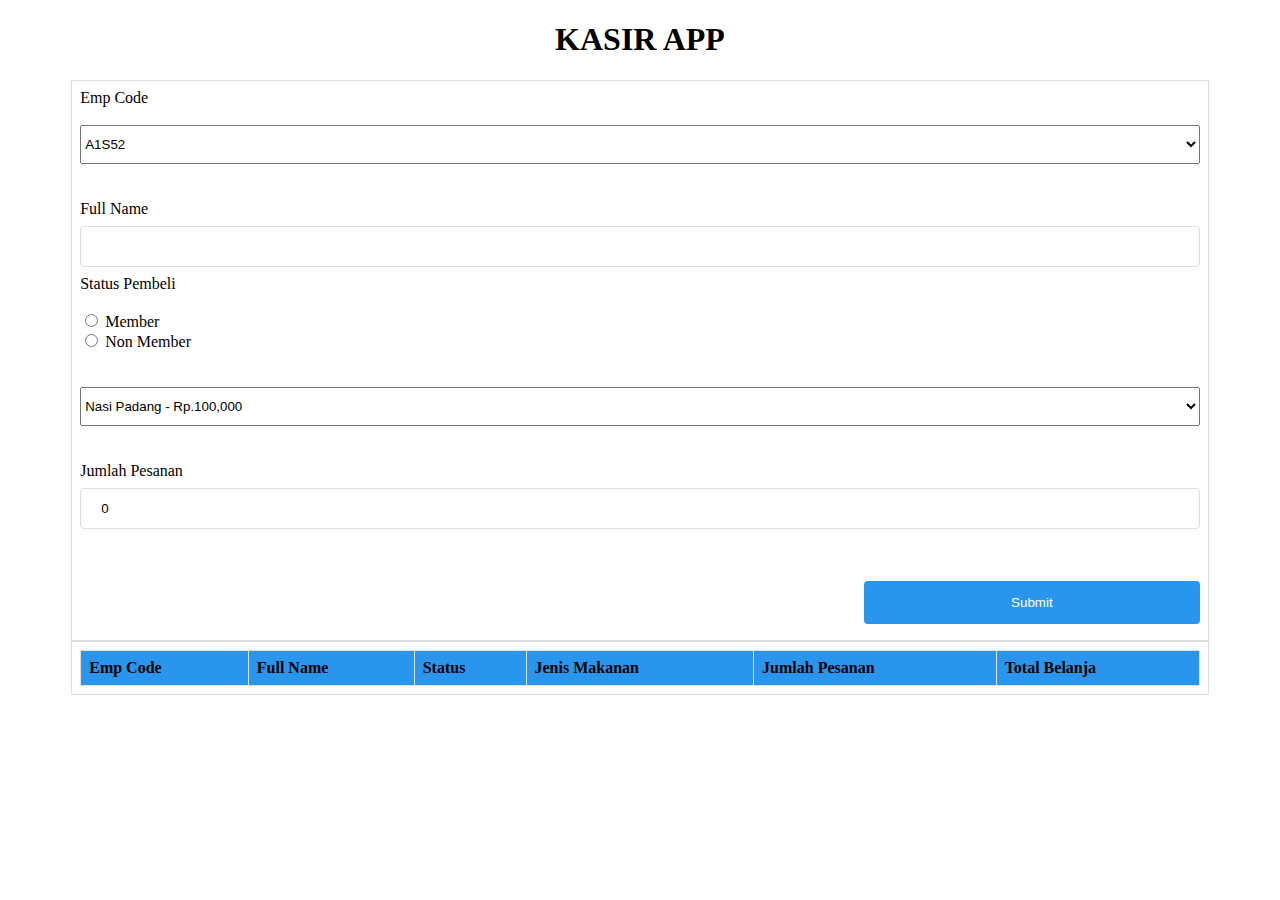
<file: index3.html>
<!DOCTYPE html>
<html lang="en">
<head>
    <meta charset="UTF-8">
    <meta name="viewport" content="width=device-width, initial-scale=1.0">
    <title>Admin Website</title>
    <link rel="stylesheet" href="style3.css">
</head>
<body>
    <h1 style="text-align: center;">KASIR APP</h1>
    <table>
        <tr>
            <td>
                <form onsubmit="event.preventDefault()" autocomplete="off">
                    <div>
                        <label>Emp Code</label> <br><br>
                        <!-- <input type="text" name="empCode" id="empCode"> -->
                        <select name="empCode" id="empCode" required style="width: 100%; padding-top: 10px; padding-bottom: 10px; outline: none;">
                            <option value="A1S52">A1S52</option>
                            <option value="UHG32">UHG32</option>
                            <option value="FN721">FN721</option>
                        </select> 
                    </div> <br><br>
                    <div>
                        <label>Full Name</label>
                        <input type="text" name="fullName" id="fullName">
                    </div>
                    <div>
                        <label>Status Pembeli</label> <label class="validation-radio hide" id="validationRadio" style="color: red">This field is required.</label>
                         <br><br>
                        <input type="radio" name="member" value="member" id="member"> Member<br>
                        <input type="radio" name="member" value="nonMember" id="member"> Non Member<br>
                    </div> <br><br>
                    <div>
                        <select name="jenisMakanan" id="jenisMakanan" required style="width: 100%; padding-top: 10px; padding-bottom: 10px; outline: none;">
                            <option value="Nasi Padang">Nasi Padang - Rp.100,000</option>
                            <option value="Nasi Goreng">Nasi Goreng - Rp.50,000</option>
                            <option value="Mie Goreng">Mie Goreng - Rp.45,000</option>
                        </select> 
                    </div> <br><br>
                    <div>
                        <label>Jumlah Pesanan</label>
                        <input type="number" name="jumlahPesanan" id="jumlahPesanan" value="0">
                    </div> <br><br>
                    <div class="form-action-buttons">
                        <input type="submit" value="Submit" onclick="onFormSubmit()">
                    </div>
                </form>    
            </td>
    </table>
    <table>
        <td>
            <table class="list" id="employeeList">
                <thead>
                    <tr>
                        <th>Emp Code</th>
                        <th>Full Name</th>  
                        <th>Status</th>
                        <th>Jenis Makanan</th>
                        <th>Jumlah Pesanan</th>
                        <th id="totalBelanja">Total Belanja</th>
                    </tr>
                </thead>
                <tbody>

                </tbody>
            </table>
        </td>
    </tr>
    </table>
    <script src="script3.js"></script>
</body> 
</html>
</file>
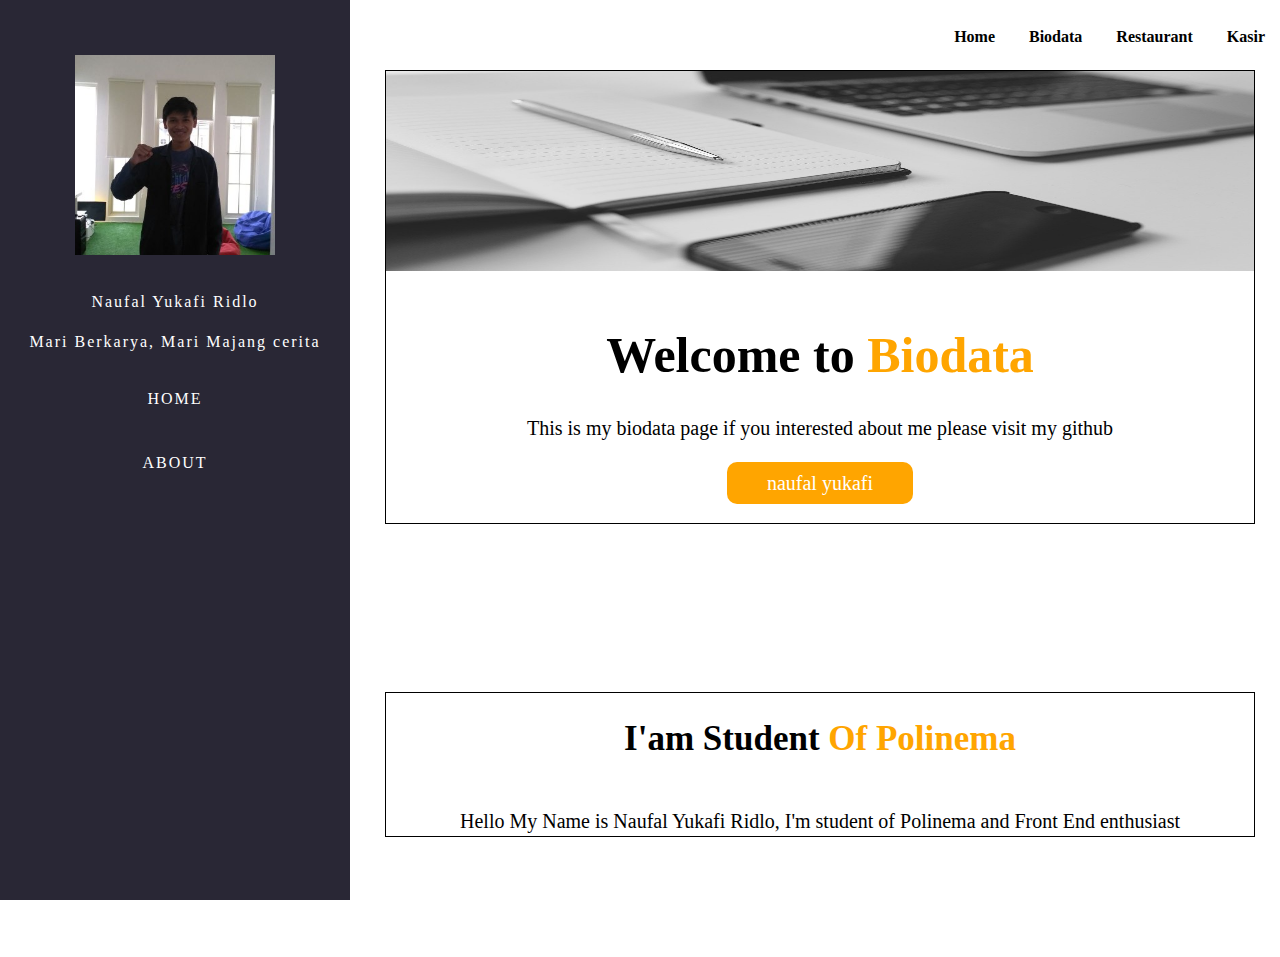
<file: Biodata/biodata.html>
<!DOCTYPE html>
<html lang="en">
<head>
    <meta charset="UTF-8">
    <meta name="viewport" content="width=device-width, initial-scale=1.0">
    <title>UTS-Project</title>
    <link rel="stylesheet" href="../css/biodata.css">
</head>
<body>
    <header class="header">
        <div class="container">
            <div>
                <nav class="nav">
                    <ul>
                        <li><a href="../index.html">Home</a></li>
                        <li><a href="./biodata.html">Biodata</a></li>
                        <li><a href="../Restaurant/restaurant.html">Restaurant</a></li>
                        <li><a href="../Kasir/login.html">Kasir</a></li>
                    </ul>
                </nav>
            </div>
        </div>
    </header>
    <div style="margin-top: 70px;">
        <div id="sidebar">
            <div class="sidebar_profile">
              <a href="#home" style="text-decoration: none;">
                <img class="img_profile" src="../img/foto.jpg" alt="photos" />
                <p style="color: white;">Naufal Yukafi Ridlo</p>
                <p style="color: white;">Mari Berkarya, Mari Majang cerita</p>
              </a>
            </div>
            <div class="sidebar_list">
              <a href="#home">HOME</a>
              <a href="#about">ABOUT</a>
            </div>
          </div>
          <div id="content">
            <div id="home">
              <img
                src="../img/background-home.jpg"
                alt="background"
                style="height: 200px; width: 100%"
              />
              <p class="home_title">
                Welcome to <span class="color_orange">Biodata</span>
              </p>
              <p class="home_desc">
                This is my biodata page if you interested about me please visit
                my github <br>
                <a href="https://github.com/naufalyukafi" class="button-github" style="text-decoration: none; padding: 10px 40px; background-color: orange; color: white; border-radius: 10px; line-height: 80px;">naufal yukafi</a>
              </p>
            </div>
            <br /><br /><br /><br /><br /><br><br>
            <div id="about">
              <h2 class="home_about">
                I'am Student <span class="color_orange">Of Polinema</span>
              </h2>
              <p class="home_desc">
                Hello My Name is Naufal Yukafi Ridlo, I'm student of Polinema and
                Front End enthusiast
              </p>
            </div>
            <br /><br /><br /><br /><br />
          </div>
    

    </div>   
    
</body>
</html>
</file>
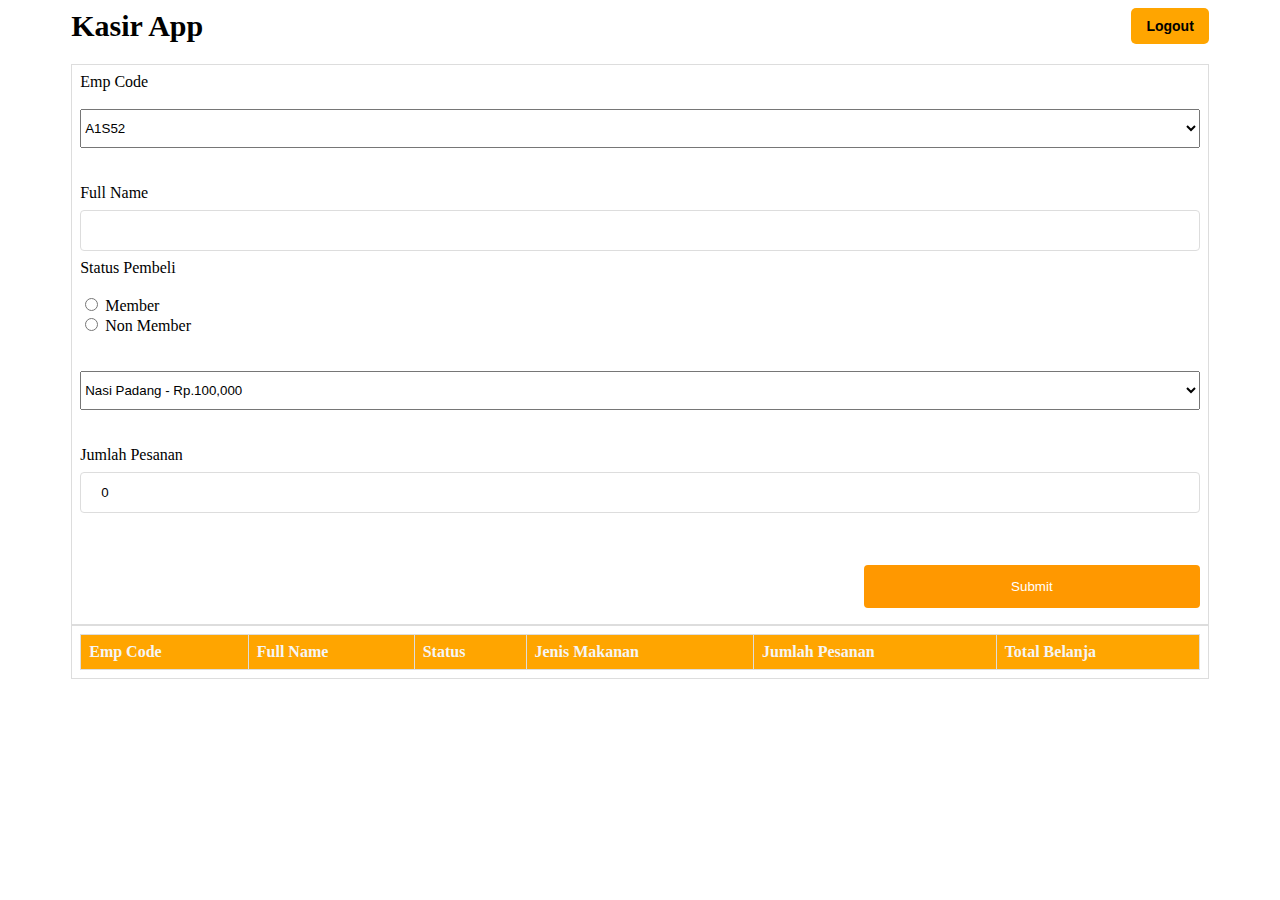
<file: Kasir/admin-kasir.html>
<!DOCTYPE html>
<html lang="en">
<head>
    <meta charset="UTF-8">
    <meta name="viewport" content="width=device-width, initial-scale=1.0">
    <title>Admin Website</title>
    <link rel="stylesheet" href="../css/admin-kasir.css">
</head>
<body>
    <div class="nav">
        <div class="title">Kasir App</div>
        <a href="./login.html"><button class="logout">Logout</button></a>
    </div>
    <table>
        <tr>
            <td>
                <form onsubmit="event.preventDefault()" autocomplete="off">
                    <div>
                        <label>Emp Code</label> <br><br>
                        <!-- <input type="text" name="empCode" id="empCode"> -->
                        <select name="empCode" id="empCode" required style="width: 100%; padding-top: 10px; padding-bottom: 10px; outline: none;">
                            <option value="A1S52">A1S52</option>
                            <option value="UHG32">UHG32</option>
                            <option value="FN721">FN721</option>
                        </select> 
                    </div> <br><br>
                    <div>
                        <label>Full Name</label>
                        <input type="text" name="fullName" id="fullName">
                    </div>
                    <div>
                        <label>Status Pembeli</label> <label class="validation-radio hide" id="validationRadio" style="color: red">This field is required.</label>
                         <br><br>
                        <input type="radio" name="member" value="member" id="member"> Member<br>
                        <input type="radio" name="member" value="nonMember" id="member"> Non Member<br>
                    </div> <br><br>
                    <div>
                        <select name="jenisMakanan" id="jenisMakanan" required style="width: 100%; padding-top: 10px; padding-bottom: 10px; outline: none;">
                            <option value="Nasi Padang">Nasi Padang - Rp.100,000</option>
                            <option value="Nasi Goreng">Nasi Goreng - Rp.50,000</option>
                            <option value="Mie Goreng">Mie Goreng - Rp.45,000</option>
                        </select> 
                    </div> <br><br>
                    <div>
                        <label>Jumlah Pesanan</label>
                        <input type="number" name="jumlahPesanan" id="jumlahPesanan" value="0">
                    </div> <br><br>
                    <div class="form-action-buttons">
                        <input type="submit" value="Submit" onclick="onFormSubmit()">
                    </div>
                </form>    
            </td>
    </table>
    <table>
        <td>
            <table class="list" id="employeeList">
                <thead>
                    <tr>
                        <th>Emp Code</th>
                        <th>Full Name</th>  
                        <th>Status</th>
                        <th>Jenis Makanan</th>
                        <th>Jumlah Pesanan</th>
                        <th id="totalBelanja">Total Belanja</th>
                    </tr>
                </thead>
                <tbody>

                </tbody>
            </table>
        </td>
    </tr>
    </table>
    <script src="script3.js"></script>
</body> 
</html>
</file>
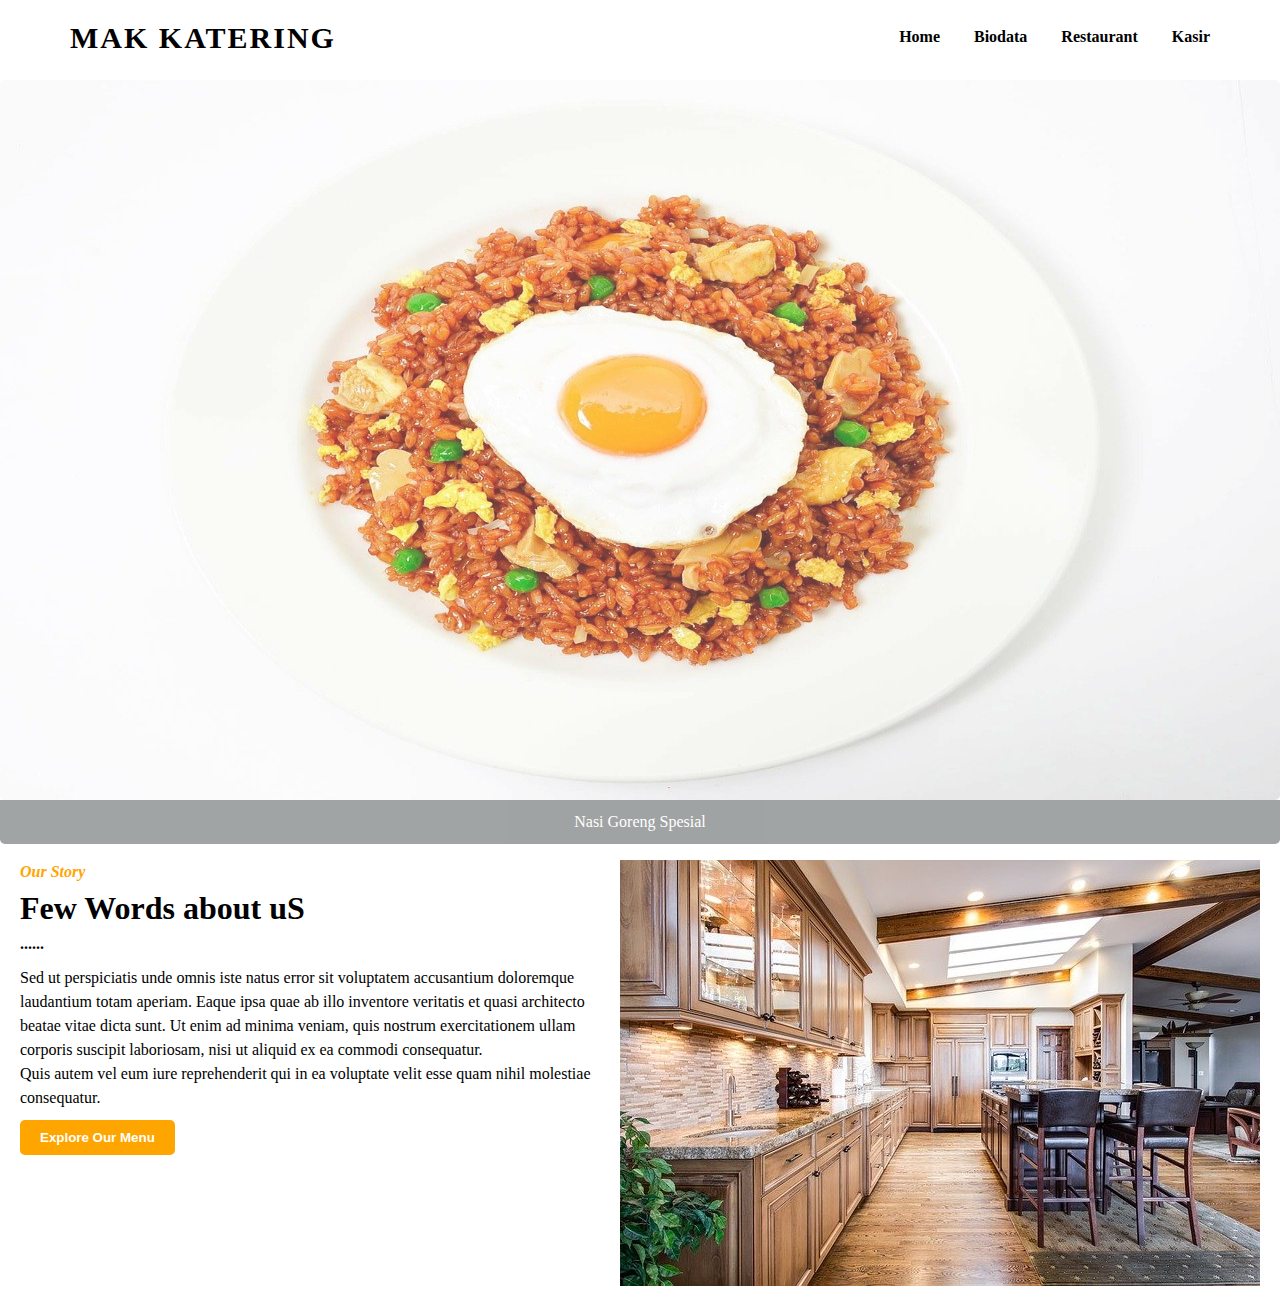
<file: Restaurant/restaurant.html>
<!DOCTYPE html>
<html lang="en">
<head>
    <meta charset="UTF-8">
    <meta name="viewport" content="width=device-width, initial-scale=1.0">
    <title>UTS-Project</title>
    <link rel="stylesheet" href="../css/restaurant.css">
    <script src="./jquery-3.5.1.js"></script>
    <script>
        var i = 0;
        $(document).ready(function(){
           $(".slidertitle, #slider img").hide();
            showNextImage();
            setInterval("showNextImage()", 3000);
        })
        function showNextImage() {
            i++;
            $("#sliderImage" + i).appendTo("#slider").fadeIn(1100).delay(1100).fadeOut(1100);
            $("#title" + i).appendTo("#slider").fadeIn(1100).delay(1100).fadeOut(1100);
            if(i==3){
                i=0;
            }
        }
    </script>
</head>
<body>
    <header class="header">
        <div class="container">
            <div class="row justify-content-between align-items-center">
                <div class="brand-name">
                    <a href="../index.html">Mak Katering</a>
                </div>
                <nav class="nav">
                    <ul>
                        <li><a href="../index.html">Home</a></li>
                        <li><a href="../Biodata/biodata.html">Biodata</a></li>
                        <li><a href="./restaurant.html">Restaurant</a></li>
                        <li><a href="../Kasir/login.html">Kasir</a></li>
                    </ul>
                </nav>
            </div>
        </div>
    </header>   
    <div style="margin-top: 70px;">
        <div id="slider">
            <img src="img/nasi-goreng.jpg" alt="gambar1" id="sliderImage1" >
            <div class="slidertitle" id="title1">Nasi Goreng Spesial</div>
    
            <img src="img/mie-goreng.jpg" alt="gambar2" id="sliderImage2">
            <div class="slidertitle" id="title2">Mie Goreng Spesial</div>
    
            <img src="img/nasi-padang.jpg" alt="gambar3" id="sliderImage3">
            <div class="slidertitle" id="title3">Nasi Padang Spesial</div>
        </div>
        <div class="tentang" style="margin-top: 70px;">
            <div class="tentang-lestaurant">
                <p style="color: orange; font-style: italic; font-weight: bold;">Our Story</p>
                <h1>Few Words about uS</h1>
                <p style="font-weight: bold; margin-bottom: 10px;">......</p>
                <p style="padding-right: 20px;">Sed ut perspiciatis unde omnis iste natus error sit voluptatem accusantium doloremque laudantium totam aperiam. Eaque ipsa quae ab illo inventore veritatis et quasi architecto beatae vitae dicta sunt. Ut enim ad minima veniam, quis nostrum exercitationem ullam corporis suscipit laboriosam, nisi ut aliquid ex ea commodi consequatur.
                    <br>
                    Quis autem vel eum iure reprehenderit qui in ea voluptate velit esse quam nihil molestiae consequatur.</p>
                <button class="button">Explore Our Menu</button>
            </div>
            <div class="image-lestaurant">
                <img src="./img/tentang-lestaurant.jpg" alt="tentang-kami">
            </div>
        </div>
    </div>
</body>
</html>
</file>
<file: style3.css>
body > table {
  width: 90%;
  margin: 0 auto;
}

table {
  border-collapse: collapse;
}
table.list {
  width: 100%;
}

td,
th {
  border: 1px solid #dddddd;
  text-align: left;
  padding: 8px;
  outline: none;
}
tr:nth-child(even),
table.list thead > tr {
  background-color: rgb(42, 149, 236);
}

input[type='text'],
input[type='number'] {
  width: 100%;
  padding: 12px 20px;
  margin: 8px 0;
  display: inline-block;
  border: 1px solid #dddddd;
  border-radius: 4px;
  box-sizing: border-box;
  outline: none;
}

input[type='submit'] {
  width: 30%;
  background-color: rgb(42, 149, 236);
  color: #000;
  padding: 14px 20px;
  margin: 8px 0;
  border: none;
  border-radius: 4px;
  cursor: pointer;
  outline: none;
  color: white;
}

form div.form-action-buttons {
  text-align: right;
}

label.validation-error {
  color: red;
  margin-left: 5px;
}

.hide {
  display: none;
}
</file>
<file: css/biodata.css>
/* navbar sini */
@import url('https://fonts.googleapis.com/css2?family=Raleway:wght@400;500;600;700;800;900&display=swap');

* {
  box-sizing: border-box;
  margin: 0;
}

body {
  margin: 0;
  line-height: 1.5;
}

.container {
  max-width: 1170px;
  margin: auto;
}
.row {
  display: flex;
  flex-wrap: wrap;
}

.justify-content-between {
  justify-content: space-between;
}
.align-items-center {
  align-items: center;
}

@keyframes ani1 {
  0% {
    transform: rotate(0deg);
  }
  100% {
    transform: rotate(360deg);
  }
}
header .header {
  position: absolute;
  left: 0;
  top: 0;
  width: 100%;
  z-index: 99;
}
.header .brand-name {
  /* background-color: red; */
  padding: 0 15px;
}
.header .brand-name a {
  text-decoration: none;
  font-size: 30px;
  color: black;
  text-transform: uppercase;
  font-weight: 900;
  letter-spacing: 2px;
}

.header .nav {
  /* background-color: orange; */
  padding: 0 15px;
}
.header .nav ul {
  list-style: none;
  margin: 0;
  padding: 0;
}
.header .nav ul li {
  display: inline-block;
  margin-left: 30px;
}
.header .nav ul li a {
  text-decoration: none;
  font-size: 16px;
  font-weight: 600;
  color: black;
  padding: 25px 0;
  display: block;
  transition: all 0.5s ease;
}
.header .nav ul li a:hover {
  color: #ff9800;
}
*/

/* content */
.content {
  margin-top: 20px;
}

* {
  margin: 0;
  padding: 0;
}
.container {
  float: left;
  position: absolute;
  top: 0px;
  right: 0px;
}
#sidebar {
  position: fixed;
  width: 350px;
  top: 0;
  left: 0;
  bottom: 0;
  background: rgb(41, 39, 53);
  padding-top: 50px;
  font-family: 'Rubik';
}
.sidebar_profile {
  text-align: center;
  padding: 5px;
  color: #fff;
  text-decoration: none;
  font-family: 'Rubik';
  letter-spacing: 2px;
  font-weight: 400;
  margin: 0;
}
.sidebar_list a {
  display: block;
  text-decoration: none;
  font-family: 'Rubik';
  letter-spacing: 2px;
  text-align: center;
  padding: 20px 0;
  color: white;
}
.sidebar_list a:hover {
  background-color: rgb(68, 66, 66);
  color: orange;
  font-weight: bold;
}
.img_profile {
  height: 200px;
  width: 200px;
  margin-bottom: 20px;
}
.sidebar_profile p {
  padding: 8px;
}
span {
  color: orange;
  font-weight: bold;
}
p.home_title {
  text-align: center;
  font-size: 50px;
  font-weight: bold;
  margin-top: 40px;
}
.home_about {
  text-align: center;
  font-size: 35px;
  /* margin-top: 30px; */
  /* border: 1px solid orange; */
  padding: 20px;
}
.home_desc {
  font-size: 20px;
  margin-top: 20px;
  text-align: center;
}
.portfolio_title,
.contact_title {
  font-size: 35px;
  text-align: center;
  margin-top: 30px;
  border: 1px solid orange;
  padding: 20px;
}
.card_portfolio img {
  width: 600px;
}

.card_portfolio {
  width: 64%;
  border: 1px solid orange;
  margin-top: 50px;
  margin-left: 150px;
  text-align: center;
}
.card_portfolio p.card_title {
  font-size: 20px;
  font-weight: bold;
  padding: 5px;
}
.card_portfolio p.card_desc {
  padding: 5px;
}

#content {
  margin-left: 360px;
  padding: 0 25px;
}

#contact {
  height: 200px;
}
.input_contact {
  margin-top: 50px;
  margin-left: 50px;
  margin-bottom: 20px;
}
input {
  padding: 10px;
}

.button-github {
  color: red;
}

/* border tiap component */
#home {
  border: 1px solid black;
}
#about {
  border: 1px solid black;
}
</file>
<file: css/admin-kasir.css>
body > table {
  width: 90%;
  margin: 0 auto;
}

.nav {
  display: flex;
  align-items: center;
  justify-content: space-between;
  width: 90%;
  margin: 0 auto;
  margin-bottom: 20px;
}

table {
  border-collapse: collapse;
}
table.list {
  width: 100%;
}

td,
th {
  border: 1px solid #dddddd;
  text-align: left;
  padding: 8px;
  outline: none;
}
tr:nth-child(even),
table.list thead > tr {
  background-color: orange;
  color: whitesmoke;
}

input[type='text'],
input[type='number'] {
  width: 100%;
  padding: 12px 20px;
  margin: 8px 0;
  display: inline-block;
  border: 1px solid #dddddd;
  border-radius: 4px;
  box-sizing: border-box;
  outline: none;
  /* color: white; */
}

input[type='submit'] {
  width: 30%;
  background-color: #ff9800;
  /* color: #; */
  padding: 14px 20px;
  margin: 8px 0;
  border: none;
  border-radius: 4px;
  cursor: pointer;
  outline: none;
  color: white;
}

form div.form-action-buttons {
  text-align: right;
}

.hide {
  display: none;
}
.title {
  font-size: 30px;
  font-weight: bold;
}
.logout {
  background-color: orange;
  padding: 10px 15px;
  border-radius: 5px;
  outline-style: none;
  border: none;
  font-size: 14px;
  font-weight: bold;
}
.logout:hover {
  background-color: black;
  color: white;
}
</file>
<file: css/restaurant.css>
/* navbar sini */
@import url('https://fonts.googleapis.com/css2?family=Raleway:wght@400;500;600;700;800;900&display=swap');

* {
  box-sizing: border-box;
  margin: 0;
}

body {
  margin: 0;
  line-height: 1.5;
}

.container {
  max-width: 1170px;
  margin: auto;
}
.row {
  display: flex;
  flex-wrap: wrap;
}

.justify-content-between {
  justify-content: space-between;
}
.align-items-center {
  align-items: center;
}

@keyframes ani1 {
  0% {
    transform: rotate(0deg);
  }
  100% {
    transform: rotate(360deg);
  }
}
/* header */
.header {
  position: absolute;
  left: 0;
  top: 0;
  width: 100%;
  z-index: 99;
}
.header .brand-name {
  /* background-color: red; */
  padding: 0 15px;
}
.header .brand-name a {
  text-decoration: none;
  font-size: 30px;
  color: black;
  text-transform: uppercase;
  font-weight: 900;
  letter-spacing: 2px;
}

.header .nav {
  /* background-color: orange; */
  padding: 0 15px;
}
.header .nav ul {
  list-style: none;
  margin: 0;
  padding: 0;
}
.header .nav ul li {
  display: inline-block;
  margin-left: 30px;
}
.header .nav ul li a {
  text-decoration: none;
  font-size: 16px;
  font-weight: 600;
  color: black;
  padding: 25px 0;
  display: block;
  transition: all 0.5s ease;
}
.header .nav ul li a:hover {
  color: #ff9800;
}

/* slider di sini */
#slider {
  padding: 10px 0 10px;
  position: relative;
  width: 100%;
  height: 80vh;
}

#slider img {
  width: 100%;
  height: 80vh;
  position: absolute;
  -webkit-border-radius: 5px 5px 5px 5px;
  border-radius: 5px;
  -moz-border-radius: 5px 5px 5px 5px;
}

.slidertitle {
  width: 100%;
  margin-top: 80vh;
  text-align: center;
  position: absolute;
  padding: 10px;
  -webkit-border-radius: 0px 0px 5px 5px;
  border-radius: 0px 0px 5px 5px;
  -moz-border-radius: 5px 5px 5px 5px;
  color: #fff;
  background-color: rgba(12, 22, 23, 0.5);
}

.tentang {
  display: flex;
  margin: 0 20px;
}

.button {
  padding: 10px 20px;
  background-color: orange;
  border: 0;
  border-radius: 5px;
  margin-top: 10px;
  font-weight: bold;
  color: white;
}
</file>
